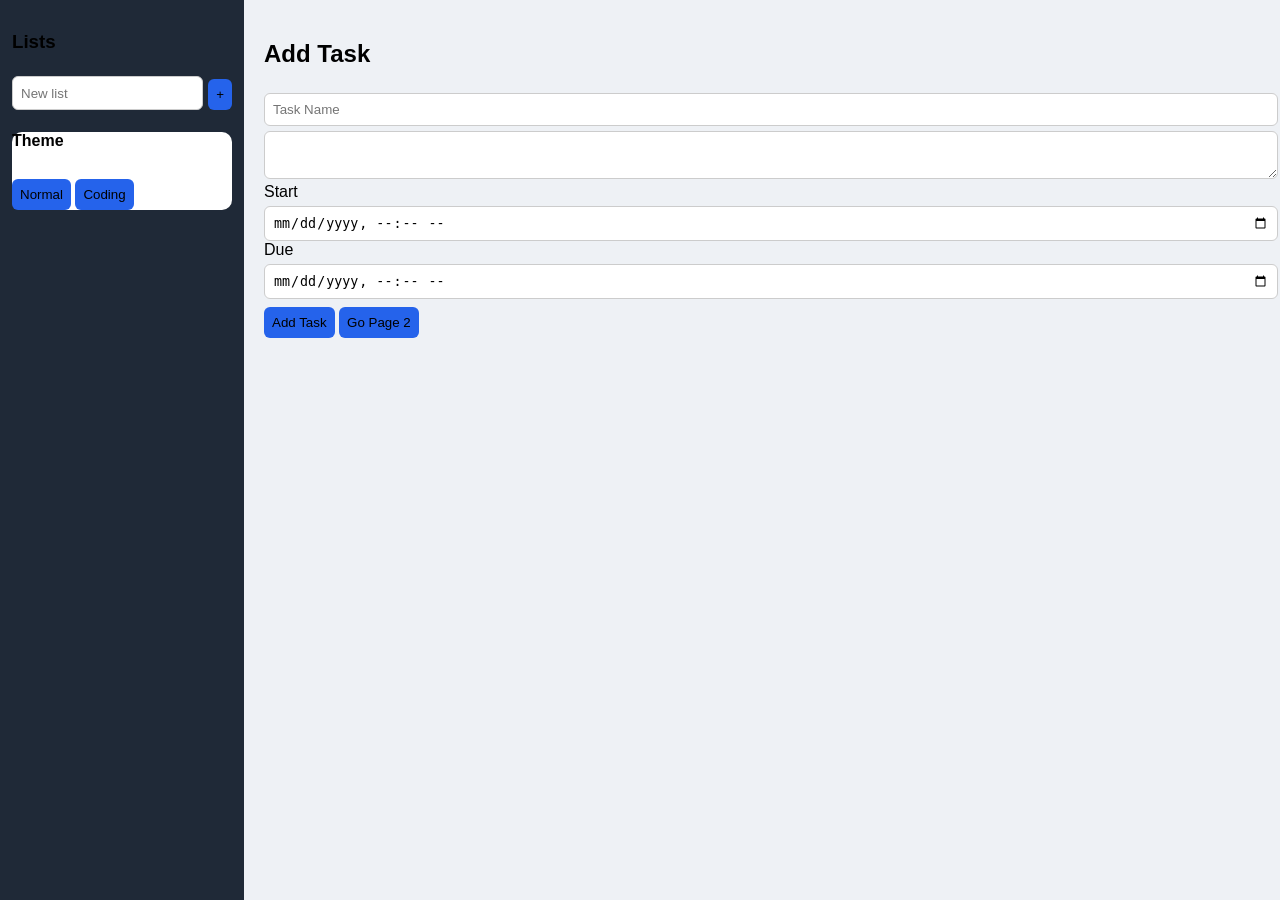
<file: index.html>
<!DOCTYPE html>
<html>
<head>
<title>Task Manager - Main</title>

<style>
:root{
  --bg:#eef1f5;
  --text:#000;
  --card:#fff;
  --sidebar:#1f2937;
  --accent:#2563eb;
}

/* CODING THEME */
.coding{
  --bg:#0d1117;
  --text:#00ff9c;
  --card:#161b22;
  --sidebar:#010409;
  --accent:#00ff9c;
}

body{
  font-family:Consolas, Segoe UI, Arial;
  background:var(--bg);
  color:var(--text);
  margin:0;
}

.container{
  display:flex;
  height:100vh;
}

.sidebar{
  width:220px;
  background:var(--sidebar);
  color:var(--text);
  padding:12px;
}

.create-list{
  display:flex;
  gap:5px;
}

input, textarea{
  width:100%;
  padding:8px;
  border-radius:6px;
  border:1px solid #ccc;
  margin-top:5px;
}

button{
  padding:8px;
  border:none;
  border-radius:6px;
  background:var(--accent);
  color:black;
  cursor:pointer;
  margin-top:8px;
}

.main{
  flex:1;
  padding:20px;
}

.settings{
  margin-top:10px;
  padding:0px;
  background:var(--card);
  border-radius:10px;
}
</style>
</head>

<body>

<div class="container">

<div class="sidebar">
  <h3>Lists</h3>

  <div class="create-list">
    <input id="listName" placeholder="New list">
    <button onclick="createList()">+</button>
  </div>

  <div id="listButtons"></div>

  <!-- SETTINGS -->
  <div class="settings">
    <h4>Theme</h4>
    <button onclick="setTheme('normal')">Normal</button>
    <button onclick="setTheme('coding')">Coding</button>
    <br>
  </div>
</div>

<div class="main">
<h2>Add Task</h2>

<input id="name" placeholder="Task Name">
<textarea id="desc"></textarea>

<div>Start</div>
<input type="datetime-local" id="start">

<div>Due</div>
<input type="datetime-local" id="due">

<button onclick="addTask()">Add Task</button>
<button onclick="goPage2()">Go Page 2</button>
</div>

</div>

<script>
let tasks = JSON.parse(localStorage.getItem("tasks")) || [];
let lists = JSON.parse(localStorage.getItem("lists")) || [];

/* THEME */
function loadTheme(){
  let t = localStorage.getItem("theme") || "normal";
  document.body.classList.toggle("coding", t==="coding");
}
function setTheme(t){
  localStorage.setItem("theme",t);
  loadTheme();
}

/* DATA */
function save(){
  localStorage.setItem("tasks",JSON.stringify(tasks));
  localStorage.setItem("lists",JSON.stringify(lists));
}

function createList(){
  let name=document.getElementById("listName").value;
  if(!name) return;
  lists.push(name);
  document.getElementById("listName").value="";
  save();
  updateSidebar();
}

function updateSidebar(){
  let c=document.getElementById("listButtons");
  c.innerHTML="";
  lists.forEach(l=>{
    let d=document.createElement("div");
    d.textContent=l;
    c.appendChild(d);
  });
}

function addTask(){
  let name=document.getElementById("name").value;
  if(!name) return;

  tasks.push({
    name,
    desc:document.getElementById("desc").value,
    start:document.getElementById("start").value,
    due:document.getElementById("due").value
  });

  save();
}

function goPage2(){
  location.href="part2.html";
}

loadTheme();
updateSidebar();
</script>

</body>
</html>
</file>
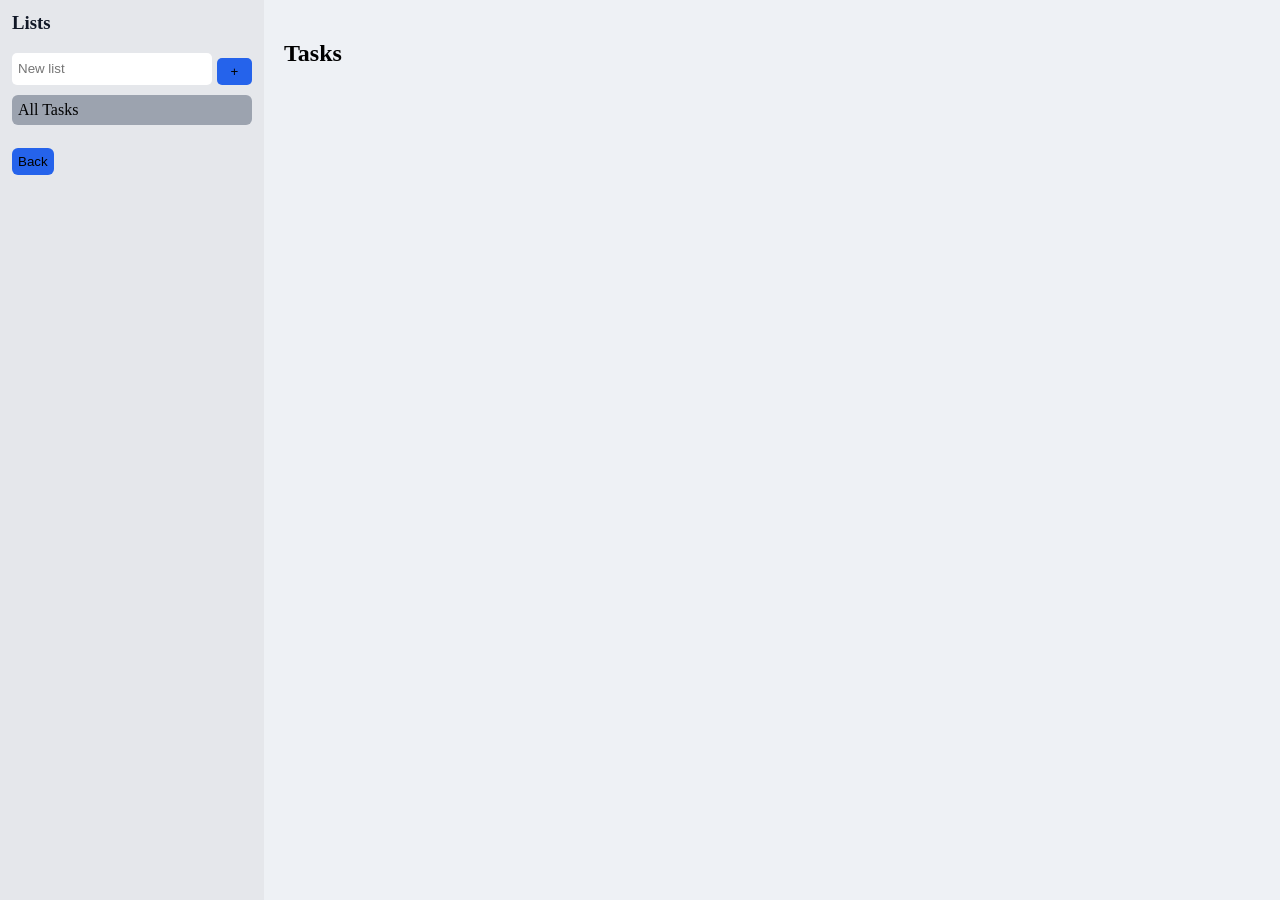
<file: part2.html>
<!DOCTYPE html>
<html>

<head>
  <title>Task Manager - Page 2</title>

  <style>
    :root {
      --bg: #eef1f5;
      --text: #000;
      --card: #fff;
      --sidebar: #e5e7eb;
      /* LIGHTER for normal theme */
      --accent: #2563eb;
      --sidebar-text: #111827;
      /* DARK TEXT for normal */
    }

    .coding {
      --bg: #0d1117;
      --text: #00ff9c;
      --card: #161b22;
      --sidebar: #010409;
      --accent: #00ff9c;
      --sidebar-text: #00ff9c;
    }

    body {
      margin: 0;
      font-family: Consolas, Segoe UI;
      background: var(--bg);
      color: var(--text);
    }

    /* layout */
    .container {
      display: flex;
      height: 100vh;
    }

    /* sidebar */
    .sidebar {
      width: 240px;
      background: var(--sidebar);
      color: var(--sidebar-text);
      padding: 12px;
      overflow: auto;
    }

    .sidebar h3 {
      margin-top: 0;
      color: var(--sidebar-text);
      /* FIXED */
    }

    /* add list */
    .create-list {
      display: flex;
      gap: 5px;
      margin-bottom: 10px;
    }

    .create-list input {
      flex: 1;
      padding: 6px;
      border-radius: 5px;
      border: none;
    }

    .create-list button {
      width: 35px;
      border: none;
      border-radius: 5px;
      background: var(--accent);
      cursor: pointer;
    }

    /* list item */
    .list-item {
      background: #9ca3af;
      /* lighter for normal */
      padding: 6px;
      border-radius: 6px;
      margin-top: 6px;
      cursor: pointer;
      color: #000;
    }

    /* coding theme list */
    .coding .list-item {
      background: #161b22;
      color: #00ff9c;
    }

    /* main */
    .main {
      flex: 1;
      padding: 20px;
      overflow: auto;
    }

    .task {
      background: var(--card);
      padding: 15px;
      border-radius: 10px;
      margin-bottom: 10px;
      box-shadow: 0 3px 10px rgba(0, 0, 0, 0.1);
    }

    .overdue {
      border-left: 5px solid red;
    }

    button {
      padding: 6px;
      border: none;
      border-radius: 6px;
      background: var(--accent);
      cursor: pointer;
      margin-top: 5px;
    }

    .delete {
      background: red;
    }
  </style>
</head>

<body>

  <div class="container">

    <!-- SIDEBAR -->
    <div class="sidebar">
      <h3>Lists</h3>

      <!-- ADD LIST (NEW) -->
      <div class="create-list">
        <input id="listName" placeholder="New list">
        <button onclick="createList()">+</button>
      </div>

      <div id="listButtons"></div>

      <br>
      <button onclick="goBack()">Back</button>
    </div>

    <!-- MAIN -->
    <div class="main">
      <h2>Tasks</h2>
      <div id="tasks"></div>
    </div>

  </div>

  <script>
    let tasks = JSON.parse(localStorage.getItem("tasks")) || [];
    let lists = JSON.parse(localStorage.getItem("lists")) || [];

    /* THEME */
    function loadTheme() {
      let t = localStorage.getItem("theme") || "normal";
      document.body.classList.toggle("coding", t === "coding");
    }

    /* SAVE */
    function save() {
      localStorage.setItem("tasks", JSON.stringify(tasks));
      localStorage.setItem("lists", JSON.stringify(lists));
    }

    /* ADD LIST */
    function createList() {
      let name = document.getElementById("listName").value;
      if (!name) return;

      lists.push(name);
      document.getElementById("listName").value = "";
      save();
      updateSidebar();
    }

    /* FORMAT */
    function formatDate(d) {
      if (!d) return "Not set";
      return new Date(d).toLocaleString();
    }

    function countdown(due) {
      if (!due) return "No due";
      let diff = new Date(due) - new Date();
      if (diff <= 0) return "Overdue";

      let h = Math.floor(diff / 3600000);
      let m = Math.floor(diff / 60000) % 60;

      return h + "h " + m + "m";
    }

    /* DELETE */
    function deleteTask(i) {
      tasks.splice(i, 1);
      save();
      display();
    }

    /* DISPLAY TASKS */
    function display(filterList = "") {
      let area = document.getElementById("tasks");
      area.innerHTML = "";

      tasks.forEach((t, i) => {
        if (filterList && t.list !== filterList) return;

        let div = document.createElement("div");
        div.className = "task" + (new Date(t.due) < new Date() ? " overdue" : "");

        div.innerHTML =
          "<strong>" + t.name + "</strong><br>" +
          t.desc + "<br><br>" +
          "List: " + (t.list || "None") + "<br>" +
          "Start: " + formatDate(t.start) + "<br>" +
          "Due: " + formatDate(t.due) + "<br>" +
          "Time left: " + countdown(t.due) + "<br><br>" +
          "<button class='delete' onclick='deleteTask(" + i + ")'>Delete</button>";

        area.appendChild(div);
      });
    }

    /* SIDEBAR */
    function updateSidebar() {
      let container = document.getElementById("listButtons");
      container.innerHTML = "";

      let all = document.createElement("div");
      all.className = "list-item";
      all.textContent = "All Tasks";
      all.onclick = () => display();
      container.appendChild(all);

      lists.forEach(list => {
        let div = document.createElement("div");
        div.className = "list-item";
        div.textContent = list;
        div.onclick = () => display(list);
        container.appendChild(div);
      });
    }

    /* NAV */
    function goBack() {
      window.location.href = "index.html";
    }

    /* INIT */
    loadTheme();
    updateSidebar();
    display();
  </script>

</body>

</html>
</file>
